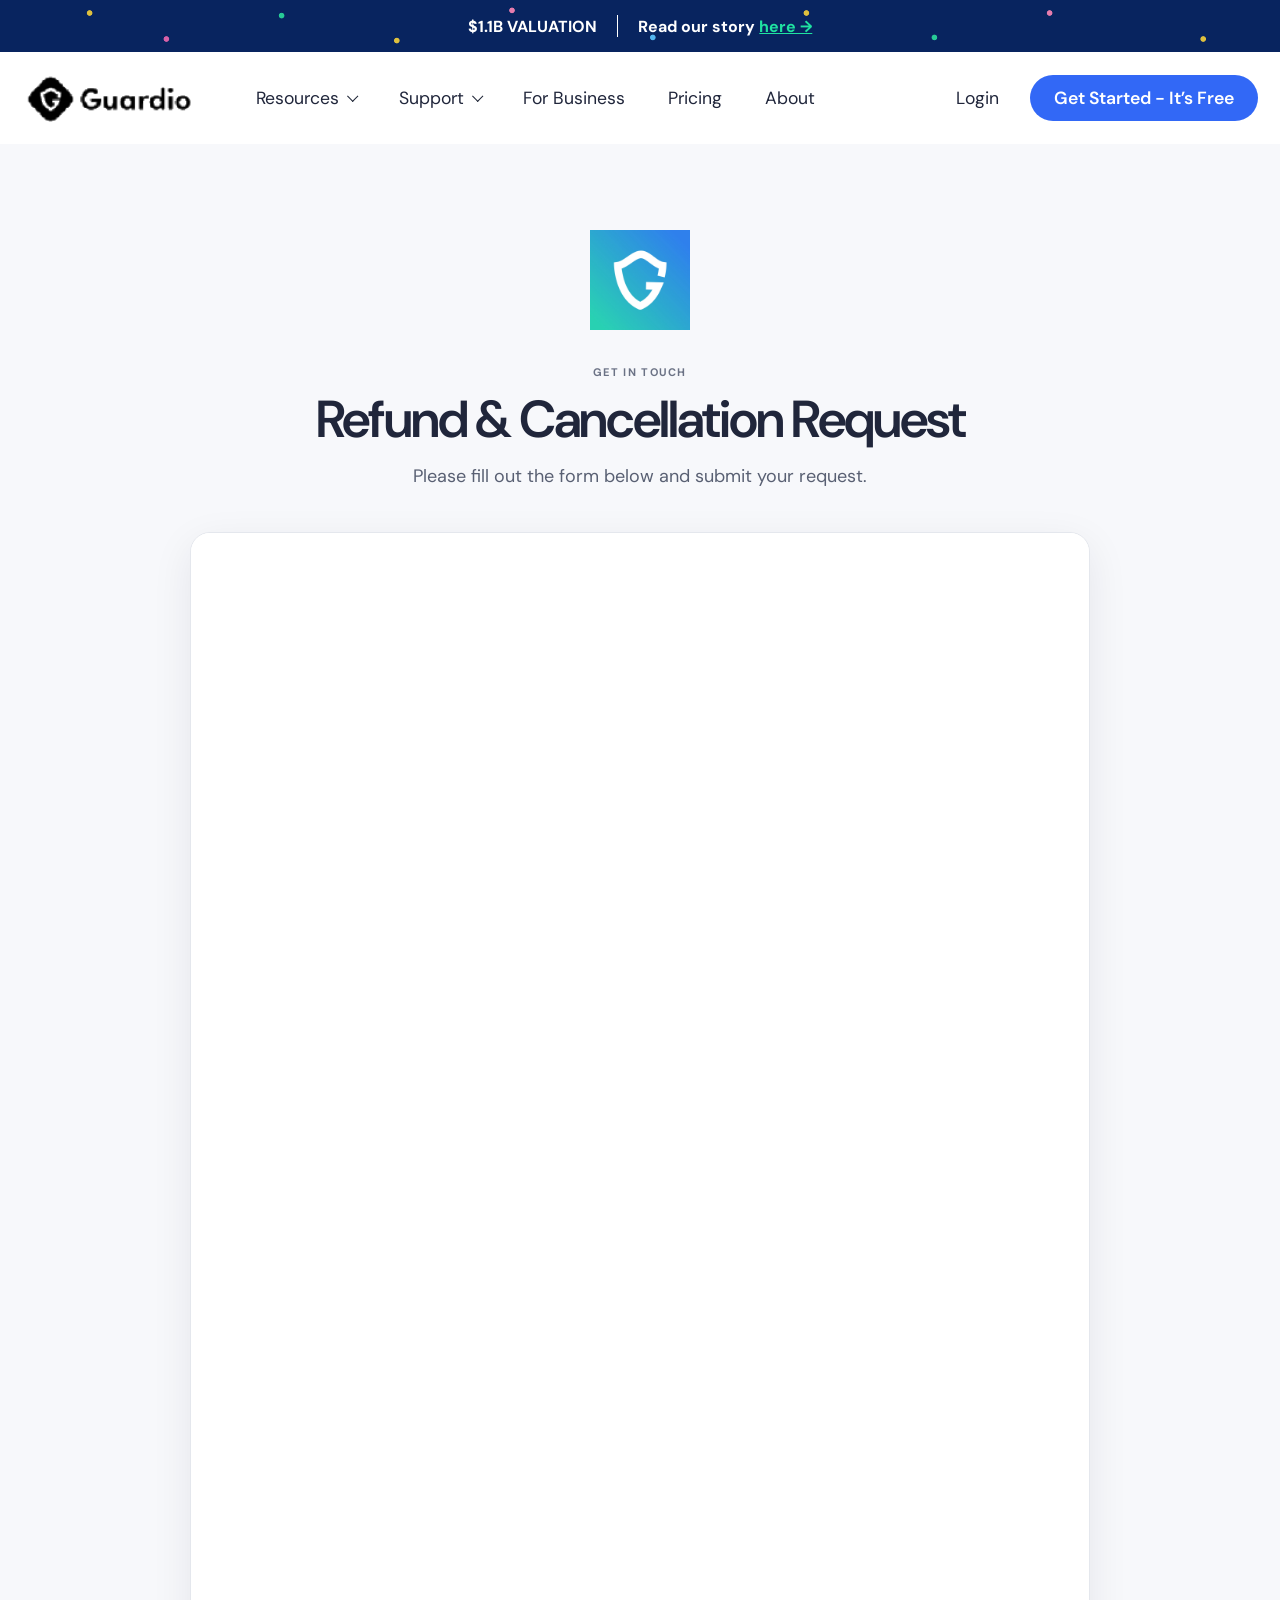
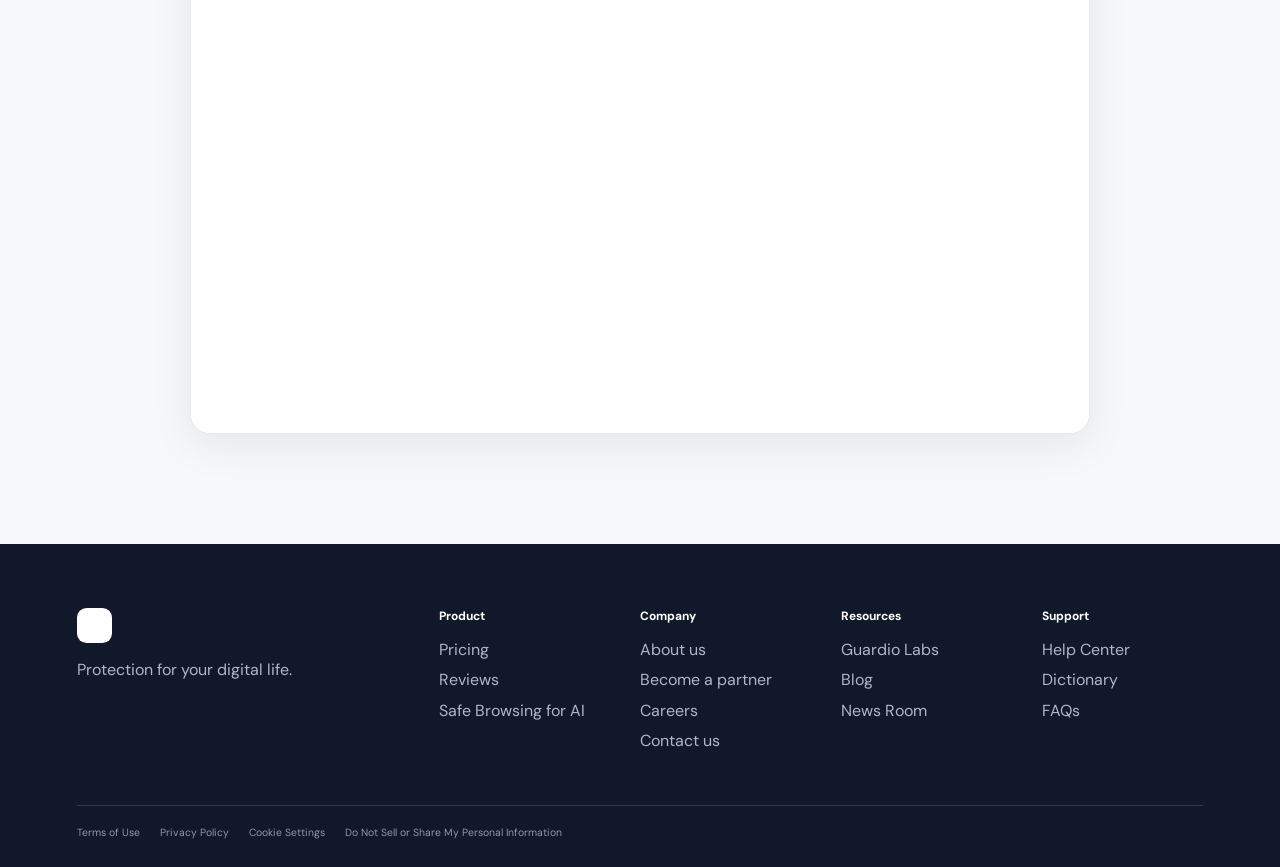
<file: Pages/Form/google-form-page/index.html>
<!doctype html>
<html lang="en">
<head>
<meta charset="utf-8">
<meta name="viewport" content="width=device-width, initial-scale=1">
 <title>Guardio | Powerful Online Protection For Digital Life</title>
  <link rel="icon" type="image/png" href="/images/g-logo.jpeg">
<link rel="preconnect" href="https://fonts.googleapis.com">
<link rel="preconnect" href="https://fonts.gstatic.com" crossorigin>
<link href="https://fonts.googleapis.com/css2?family=DM+Sans:wght@400;500;600;700&display=swap" rel="stylesheet">
<link rel="stylesheet" href="style.css">
</head>
<body>
<div class="page">

  <div class="valuation-bar">
    <div class="valuation-inner">
      <strong>$1.1B VALUATION</strong>
      <span class="divider"></span>
      <strong>Read our story <a href="#story">here →</a></strong>
    </div>
  </div>

  <header class="site-header">
    <div class="nav-shell">
      <img src="/images/logo-new.png"  alt="" class="header-logo">
      <div class="logo-slot" aria-hidden="true"></div>

      <nav class="main-nav" aria-label="Main navigation">
        <div class="nav-dropdown">
          <button type="button" class="nav-button">Resources <span class="chevron"></span></button>
          <div class="dropdown-menu">
            <a href="#labs">Labs</a>
            <a href="#blog">Blog</a>
            <a href="#news">News Room</a>
          </div>
        </div>
        <div class="nav-dropdown">
          <button type="button" class="nav-button">Support <span class="chevron"></span></button>
          <div class="dropdown-menu">
            <a href="#support">Help Center</a>
            <a href="#support">Contact us</a>
          </div>
        </div>
        <a href="#business">For Business</a>
        <a href="#pricing">Pricing</a>
        <a href="#about">About</a>
      </nav>

      <div class="nav-actions">
        <a href="#login" class="login">Login</a>
        <a href="#start" class="nav-cta">Get Started - It’s Free</a>
      </div>

      <button class="mobile-menu" aria-label="Open menu" aria-expanded="false">
        <span></span><span></span><span></span>
      </button>
    </div>
  </header>

  <main>
    <section class="form-page" id="start">
      <div class="form-heading">
        <img src="/images/g-logo.jpeg"  >
        <p class="form-eyebrow">GET IN TOUCH</p>
        <h1>Refund & Cancellation Request</h1>
        <p>Please fill out the form below and submit your request.</p>
      </div>

      <div class="google-form-wrap">
        <iframe
          src="https://docs.google.com/forms/d/e/1FAIpQLScj3uIOFDXTUnIOaEj40frvVieQGtRIlETzeblwFTRlc49k4g/viewform?embedded=true"
          title="Google Form"
          loading="lazy"
          frameborder="0"
          marginheight="0"
          marginwidth="0">Loading…</iframe>
      </div>
    </section>
    <section class="form-bottom-spacer" id="story"></section>
  </main>

  <footer>
    <div class="footer-grid">
      <div>
        <div class="footer-mark"></div>
        <p>Protection for your digital life.</p>
      </div>
      <div>
        <h4>Product</h4>
        <a href="#">Pricing</a><a href="#">Reviews</a><a href="#">Safe Browsing for AI</a>
      </div>
      <div>
        <h4>Company</h4>
        <a href="#">About us</a><a href="#">Become a partner</a><a href="#">Careers</a><a href="#">Contact us</a>
      </div>
      <div>
        <h4>Resources</h4>
        <a href="#">Guardio Labs</a><a href="#">Blog</a><a href="#">News Room</a>
      </div>
      <div>
        <h4>Support</h4>
        <a href="#">Help Center</a><a href="#">Dictionary</a><a href="#">FAQs</a>
      </div>
    </div>
    <div class="footer-bottom">
      <span>Terms of Use</span><span>Privacy Policy</span><span>Cookie Settings</span>
      <span>Do Not Sell or Share My Personal Information</span>
    </div>
  </footer>
</div>
<script src="script.js"></script>
</body>
</html>
</file>
<file: Pages/Form/google-form-page/style.css>
* {
  box-sizing: border-box
}

:root {
  --ink: #20263b;
  --muted: #596073;
  --blue: #3268f6;
  --green: #00b67a;
  --border: #e8e9ed
}

html {
  scroll-behavior: smooth
}

body {
  margin: 0;
  font-family: "DM Sans", Arial, sans-serif;
  color: var(--ink);
  background: #fff;
  -webkit-font-smoothing: antialiased
}

a {
  color: inherit;
  text-decoration: none
}

button {
  font: inherit
}

.valuation-bar {
  height: 52px;
  background: #08245f;
  position: sticky;
  top: 0;
  z-index: 100;
  overflow: hidden;
  color: #fff
}

.valuation-bar:before {
  content: "";
  position: absolute;
  inset: 0;
  opacity: .9;
  background:
    radial-gradient(circle at 7% 25%, #f6d13b 0 2.4px, transparent 3.2px),
    radial-gradient(circle at 13% 75%, #ef68b0 0 2.4px, transparent 3.2px),
    radial-gradient(circle at 22% 30%, #2bdc9d 0 2.4px, transparent 3.2px),
    radial-gradient(circle at 31% 78%, #f6d13b 0 2.4px, transparent 3.2px),
    radial-gradient(circle at 40% 20%, #ff86b6 0 2.4px, transparent 3.2px),
    radial-gradient(circle at 51% 72%, #5dc6ff 0 2.4px, transparent 3.2px),
    radial-gradient(circle at 63% 25%, #f6d13b 0 2.4px, transparent 3.2px),
    radial-gradient(circle at 73% 72%, #2bdc9d 0 2.4px, transparent 3.2px),
    radial-gradient(circle at 82% 25%, #ff86b6 0 2.4px, transparent 3.2px),
    radial-gradient(circle at 94% 75%, #f6d13b 0 2.4px, transparent 3.2px)
}

.valuation-inner {
  height: 100%;
  display: flex;
  align-items: center;
  justify-content: center;
  gap: 20px;
  font-size: 16px;
  position: relative;
  z-index: 1
}

.valuation-inner a {
  color: #1fe2a1;
  text-decoration: underline
}

.divider {
  width: 1.6px;
  height: 22.4px;
  background: #fff
}

.site-header {
  height: 92px;
  background: #fff;
  position: sticky;
  top: 52px;
  z-index: 99
}

.nav-shell {
  height: 100%;
  max-width: 1400px;
  margin: auto;
  padding: 0 22.4px;
  display: flex;
  align-items: center
}

.header-logo{
  width:184px;
  height:auto;
  display:block;
  object-fit:contain;
  margin-right: 50px;
}

.logo-slot{
  display:none;
}
.main-nav {
  display: flex;
  align-items: center;
  gap: 43.2px;
  font-size: 17.6px;
  white-space: nowrap
}

.main-nav>a,
.nav-button {
  color: #20263b
}

.nav-button {
  border: 0;
  background: none;
  padding: 0;
  display: flex;
  align-items: center;
  gap: 8px;
  cursor: pointer
}

.chevron {
  width: 8px;
  height: 8px;
  border-right: 1.6px solid #1d2435;
  border-bottom: 1.6px solid #1d2435;
  transform: rotate(45deg) translateY(-2.4px)
}

.nav-dropdown {
  position: relative
}

.dropdown-menu {
  display: none;
  position: absolute;
  top: 25.6px;
  left: -12px;
  background: #fff;
  border: 1px solid var(--border);
  box-shadow: 0 11.2px 32px rgba(25, 31, 52, .12);
  border-radius: 11.2px;
  padding: 8px;
  min-width: 136px
}

.dropdown-menu a {
  display: block;
  padding: 8.8px 9.6px;
  border-radius: 6.4px
}

.dropdown-menu a:hover {
  background: #f4f6fb
}

.nav-dropdown.open .dropdown-menu {
  display: block
}

.nav-actions {
  margin-left: auto;
  display: flex;
  align-items: center;
  gap: 30.4px;
  font-size: 17.6px
}

.nav-cta {
  background: var(--blue);
  color: #fff;
  border-radius: 27.2px;
  padding: 12px 24px;
  font-weight: 600
}

.mobile-menu {
  display: none;
  margin-left: auto;
  background: none;
  border: 0;
  width: 35.2px;
  padding: 0;
  cursor: pointer
}

.mobile-menu span {
  height: 1.6px;
  background: var(--ink);
  display: block;
  margin: 4.8px 0
}

/* Google Form */
.form-page {
  background: #f7f8fb;
  padding: 86px 20px 110px;
  min-height: calc(100vh - 144px)
}

.form-heading {
  text-align: center;
  max-width: 760px;
  margin: 0 auto 42px
}

.form-heading img {
  margin-bottom: 30px;
  width: 100px;
  height: 100px;
}

@media (max-width: 768px) {
  .form-heading img {
    width: 65px;
    height: 65px;
  }
}

.form-eyebrow {
  margin: 0 0 12px;
  color: #6b7285;
  font-size: 11px;
  font-weight: 700;
  letter-spacing: 1.3px
}

.form-heading h1 {
  margin: 0 0 16px;
  color: var(--ink);
  font-size: 52px;
  line-height: 1.08;
  letter-spacing: -1.8px;
  font-weight: 600
}

.form-heading>p:last-child {
  margin: 0;
  color: var(--muted);
  font-size: 18px;
  line-height: 1.5
}

.google-form-wrap {
  width: min(900px, 100%);
  margin: 0 auto;
  background: #fff;
  border: 1px solid #e4e7ed;
  border-radius: 20px;
  overflow: hidden;
  box-shadow: 0 12px 40px rgba(25, 31, 52, .08)
}

.google-form-wrap iframe {
  display: block;
  width: 100%;
  height: 1500px;
  border: 0;
  background: #fff
}

.form-bottom-spacer {
  display: none
}

footer {
  background: #11182a;
  color: #fff;
  padding: 64px 6% 28px
}

.footer-grid {
  max-width: 1160px;
  margin: auto;
  display: grid;
  grid-template-columns: 2fr repeat(4, 1fr);
  gap: 40px
}

.footer-grid h4 {
  margin: 0 0 14.4px;
  font-size: 12px
}

.footer-grid a {
  display: block;
  color: #aeb6c7;
  margin: 9.6px 0
}

.footer-grid p {
  color: #aeb6c7
}

.footer-mark {
  width: 35.2px;
  height: 35.2px;
  background: #fff;
  border-radius: 9.6px;
  margin-bottom: 16px
}

.footer-bottom {
  max-width: 1160px;
  margin: 44px auto 0;
  padding-top: 20px;
  border-top: 1px solid #31384a;
  color: #8f98ab;
  display: flex;
  gap: 20px;
  flex-wrap: wrap;
  font-size: 10.4px
}

@media(max-width:1200px) {
  .main-nav {
    gap: 22.4px
  }

  .logo-slot {
    width: 128px;
    flex-basis: 128px
  }
}

@media(max-width:900px) {
  .valuation-inner {
    font-size: 12px;
    gap: 11.2px
  }

  .site-header {
    height: 65.6px;
    top: 52px
  }

  .nav-shell {
    padding: 0 16px
  }

  .logo-slot {
    flex: 1;
    width: auto
  }

  .main-nav,
  .nav-actions {
    display: none
  }

  .mobile-menu {
    display: block
  }

  body.menu-open {
    overflow: hidden
  }

  .main-nav.mobile-open {
    display: flex;
    position: fixed;
    left: 0;
    right: 0;
    top: 117.6px;
    bottom: 0;
    background: #fff;
    padding: 28px 20px 130px;
    flex-direction: column;
    align-items: stretch;
    gap: 0;
    overflow-y: auto;
    z-index: 98;
    box-shadow: 0 12px 30px rgba(25, 31, 52, .12)
  }

  .nav-actions.mobile-open {
    position: fixed;
    left: 20px;
    right: 20px;
    bottom: 28px;
    z-index: 101;
    display: flex;
    flex-direction: column;
    align-items: stretch;
    gap: 12px
  }

  .nav-actions.mobile-open .login {
    text-align: center;
    padding: 12px;
    background: #f4f6fb;
    border-radius: 24px
  }

  .nav-actions.mobile-open .nav-cta {
    text-align: center
  }

  .main-nav.mobile-open>a,
  .main-nav.mobile-open .nav-button {
    width: 100%;
    min-height: 54px;
    display: flex;
    align-items: center;
    justify-content: space-between;
    font-size: 18px;
    border-bottom: 1px solid #edf0f4
  }

  .main-nav.mobile-open .nav-dropdown {
    width: 100%
  }

  .main-nav.mobile-open .dropdown-menu {
    position: static;
    display: none;
    border: 0;
    box-shadow: none;
    padding: 4px 0 8px 14px;
    min-width: 0
  }

  .main-nav.mobile-open .nav-dropdown.open .dropdown-menu {
    display: block
  }

  .main-nav.mobile-open .dropdown-menu a {
    font-size: 16px;
    padding: 12px 10px
  }

  .form-page {
    padding: 58px 16px 80px
  }

  .form-heading h1 {
    font-size: 40px
  }

  .form-heading>p:last-child {
    font-size: 16px
  }

  .google-form-wrap {
    border-radius: 16px
  }

  .google-form-wrap iframe {
    height: 1500px
  }

  .footer-grid {
    grid-template-columns: 1fr 1fr
  }

  .footer-bottom {
    flex-direction: column
  }
}

@media(max-width:520px) {
  .valuation-bar {
    height: 44.8px
  }

  .valuation-inner {
    font-size: 9.6px
  }

  .divider {
    height: 14.4px
  }

  .site-header {
    top: 44.8px
  }

  .main-nav.mobile-open {
    top: 110.4px
  }

  .form-page {
    padding: 48px 12px 64px
  }

  .form-heading {
    margin-bottom: 28px
  }

  .form-heading h1 {
    font-size: 32px;
    letter-spacing: -1px
  }

  .form-heading>p:last-child {
    font-size: 14.4px
  }

  .google-form-wrap {
    border-radius: 12px;
    border-left: 0;
    border-right: 0
  }

  .google-form-wrap iframe {
    height: 1650px
  }

  footer {
    padding-left: 20px;
    padding-right: 20px
  }
}

html,
body {
  overflow-x: hidden
}
</file>
